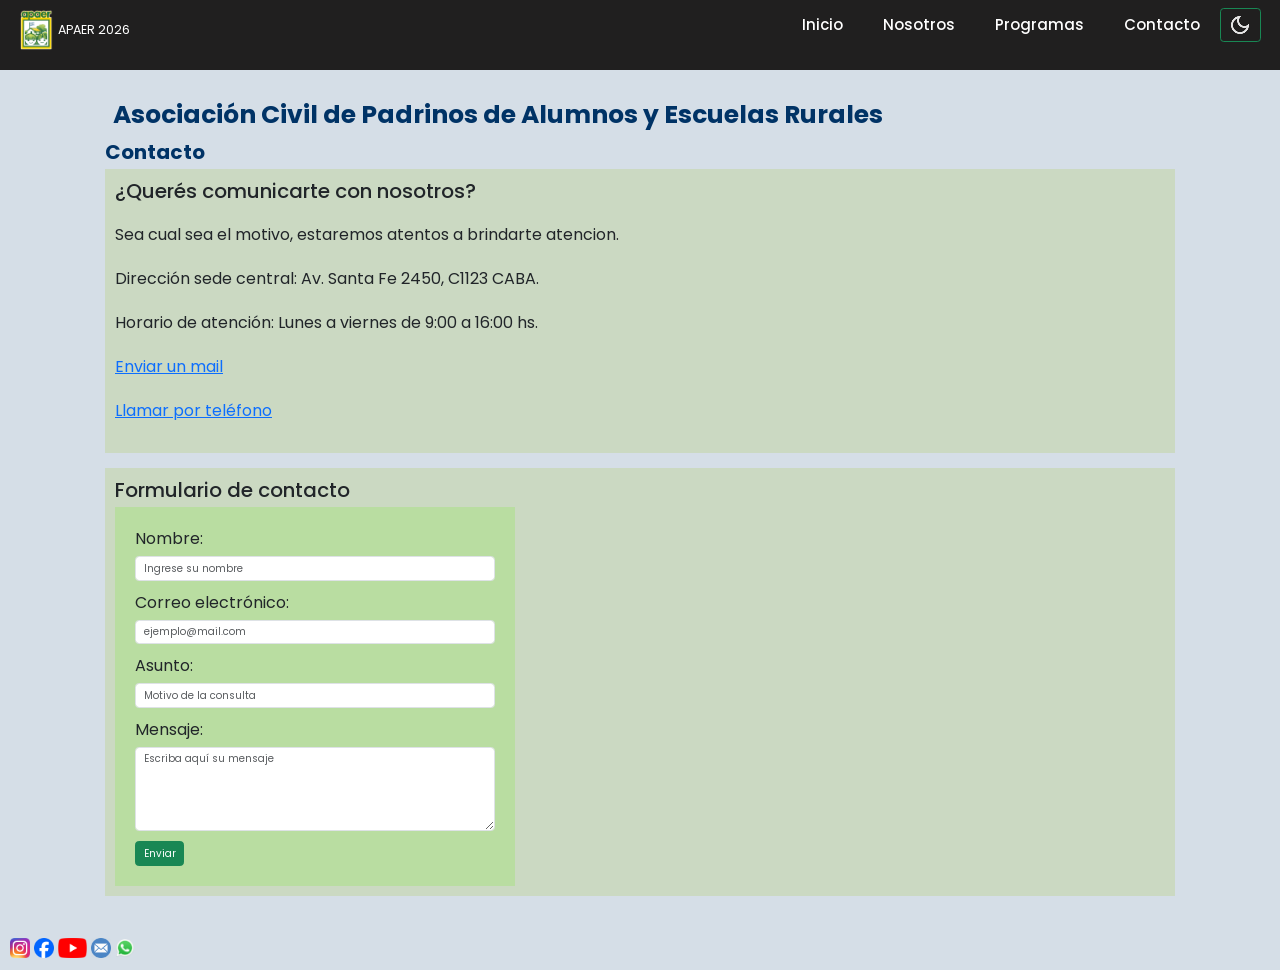
<file: contacto.html>
<!DOCTYPE html>
<html lang="es">

<head>
    <meta charset="UTF-8">
    <meta name="viewport" content="width=device-width, initial-scale=1.0">
    <link href="https://cdn.jsdelivr.net/npm/bootstrap@5.3.3/dist/css/bootstrap.min.css" rel="stylesheet">
    <link
        href="https://fonts.googleapis.com/css2?family=Poppins:ital,wght@0,100;0,200;0,300;0,400;0,500;0,600;0,700;0,800;0,900;1,100;1,200;1,300;1,400;1,500;1,600;1,700;1,800;1,900&display=swap"
        rel="stylesheet">
    <link rel="stylesheet" href="./css/estilos.css">
    <title>APAER 2026 - Contacto</title>
    <link rel="icon" href="./imgs/apaer_logo.png" type="image/png">
</head>

<body>
    <header>
        <nav class="navbar navbar-expand-md navbar-dark">
        <div class="container-fluid d-flex justify-content-between align-items-center h-100">
            <a class="navbar-brand d-flex align-items-center text-decoration-none" href="./index.html">
                <img src="./imgs/apaer_logo.png" height="40" title="APAER Logo" alt="El logo perteneciente a APAER">
                <span class="text-white ms-2">APAER 2026</span>
            </a>
            <button class="navbar-toggler" type="button" data-bs-toggle="collapse"
                data-bs-target="#navbarNav" aria-controls="navbarNav" aria-expanded="false"
                aria-label="Toggle navigation">
                <span class="navbar-toggler-icon"></span>
            </button>
            <div class="collapse navbar-collapse" id="navbarNav">
                <ul class="navbar-nav d-flex flex-row gap-4 ms-auto align-items-center">
                    <li class="nav-item">
                        <a class="nav-link" href="./index.html">Inicio</a>
                    </li>
                    <li class="nav-item">
                        <a class="nav-link" href="./nosotros.html">Nosotros</a>
                    </li>
                    <li class="nav-item">
                        <a class="nav-link" href="./programas.html">Programas</a>
                    </li>
                    <li class="nav-item">
                        <a class="nav-link" href="./contacto.html">Contacto</a>
                    </li>
                    <li class="nav-item">
                        <button type="button" class="btn btn-outline-success" id="btn-modo-oscuro">
                            <img src="imgs/dark_mode_24dp_E3E3E3_FILL0_wght400_GRAD0_opsz24.png" alt="Modo Oscuro" id="imgBoton">
                        </button>
                    </li>
                </ul>
            </div>
        </div>
    </nav>
    </header>
    <main>
        <div class="container mt-4">
            <div class="col-md-12">
                <h1 class="nosotros-titulos">Asociación Civil de Padrinos de Alumnos y Escuelas Rurales</h1>
            </div>
        </div>
        <h2 class="nosotros-titulos">Contacto</h2>
        <section>
            <h2>¿Querés comunicarte con nosotros?</h2>
            <p>Sea cual sea el motivo, estaremos atentos a brindarte atencion.</p>
            <div>
                <p>
                    Dirección sede central: Av. Santa Fe 2450, C1123 CABA.
                </p>
                <p>
                    Horario de atención: Lunes a viernes de 9:00 a 16:00 hs.
                </p>
                <p>
                    <a href="mailto:info@apaer.org.ar">Enviar un mail</a>
                </p>
                <p>
                    <a href="tel:1171566646">Llamar por teléfono</a>
                </p>
            </div>
        </section>
        <section>
            <h2>Formulario de contacto</h2>
            <form action="">
                <div class="mb-3">
                    <label for="nombre" class="form-label">Nombre:</label>
                    <input type="text" id="nombre" name="nombre" class="form-control" placeholder="Ingrese su nombre" required>
                </div>
                <div class="mb-3">
                    <label for="email" class="form-label">Correo electrónico:</label>
                    <input type="email" id="email" name="email" class="form-control" placeholder="ejemplo@mail.com" required>
                </div>
                <div class="mb-3"> 
                    <label for="asunto" class="form-label">Asunto:</label>
                    <input type="text" id="asunto" name="asunto" class="form-control" placeholder="Motivo de la consulta" required>
                </div>
                <div class="mb-3">
                     <label for="mensaje" class="form-label">Mensaje:</label>
                    <textarea id="mensaje" name="mensaje" rows="5" class="form-control" placeholder="Escriba aquí su mensaje" required></textarea>
                </div>
                <button type="submit" class="btn btn-success"> Enviar </button>
            </form>
        </section>
    </main>

    <footer>
        <a href="https://www.instagram.com/apaer" rel="noopener noreferrer"><img src="./imgs/Instagram_icon.png"
                height="20px" width="auto" title="Instagram de APAER" alt="logo de Instagram"></img></a>
        <a href="https://www.facebook.com/apaer.org" rel="noopener noreferrer"><img src="./imgs/Facebook_Logo_2023.png"
                height="20px" width="auto" title="Facebook de APAER" alt="logo de Facebook"></img></a>
        <a href="https://www.youtube.com/@apaerong" rel="noopener noreferrer"><img src="./imgs/Youtube_logo.png"
                height="20px" width="auto" title="Canal de YouTube de APAER" alt="logo de Youtube"></img></a>
        <a href="mailto:info@apaer.org.ar" rel="noopener noreferrer"><img src="./imgs/Email_icon.png" height="20px"
                width="auto" title="Envíe un correo electrónico a APAER" alt="logo de correo electrónico"></img></a>
        <a href="https://www.google.com/url?q=https%3A%2F%2Fwa.me%2F5491125555469%3Ftext%3DHola%252C%2520quisiera%2520hacer%2520una%2520consulta&sa=D&sntz=1&usg=AOvVaw3YjfMYjySzVDqwXN8ao3Yy"
            rel="noopener noreferrer"><img src="./imgs/WhatsApp_icon.png" height="20px" width="auto"
                title="Envíe un mensaje de Whatsapp al APAER" alt="logo de whatsapp"></img></a>
    </footer>
        <script src="https://cdn.jsdelivr.net/npm/bootstrap@5.3.0-alpha1/dist/js/bootstrap.bundle.min.js"></script>
        <script src="js/main.js"></script>
</body>

</html>
</file>
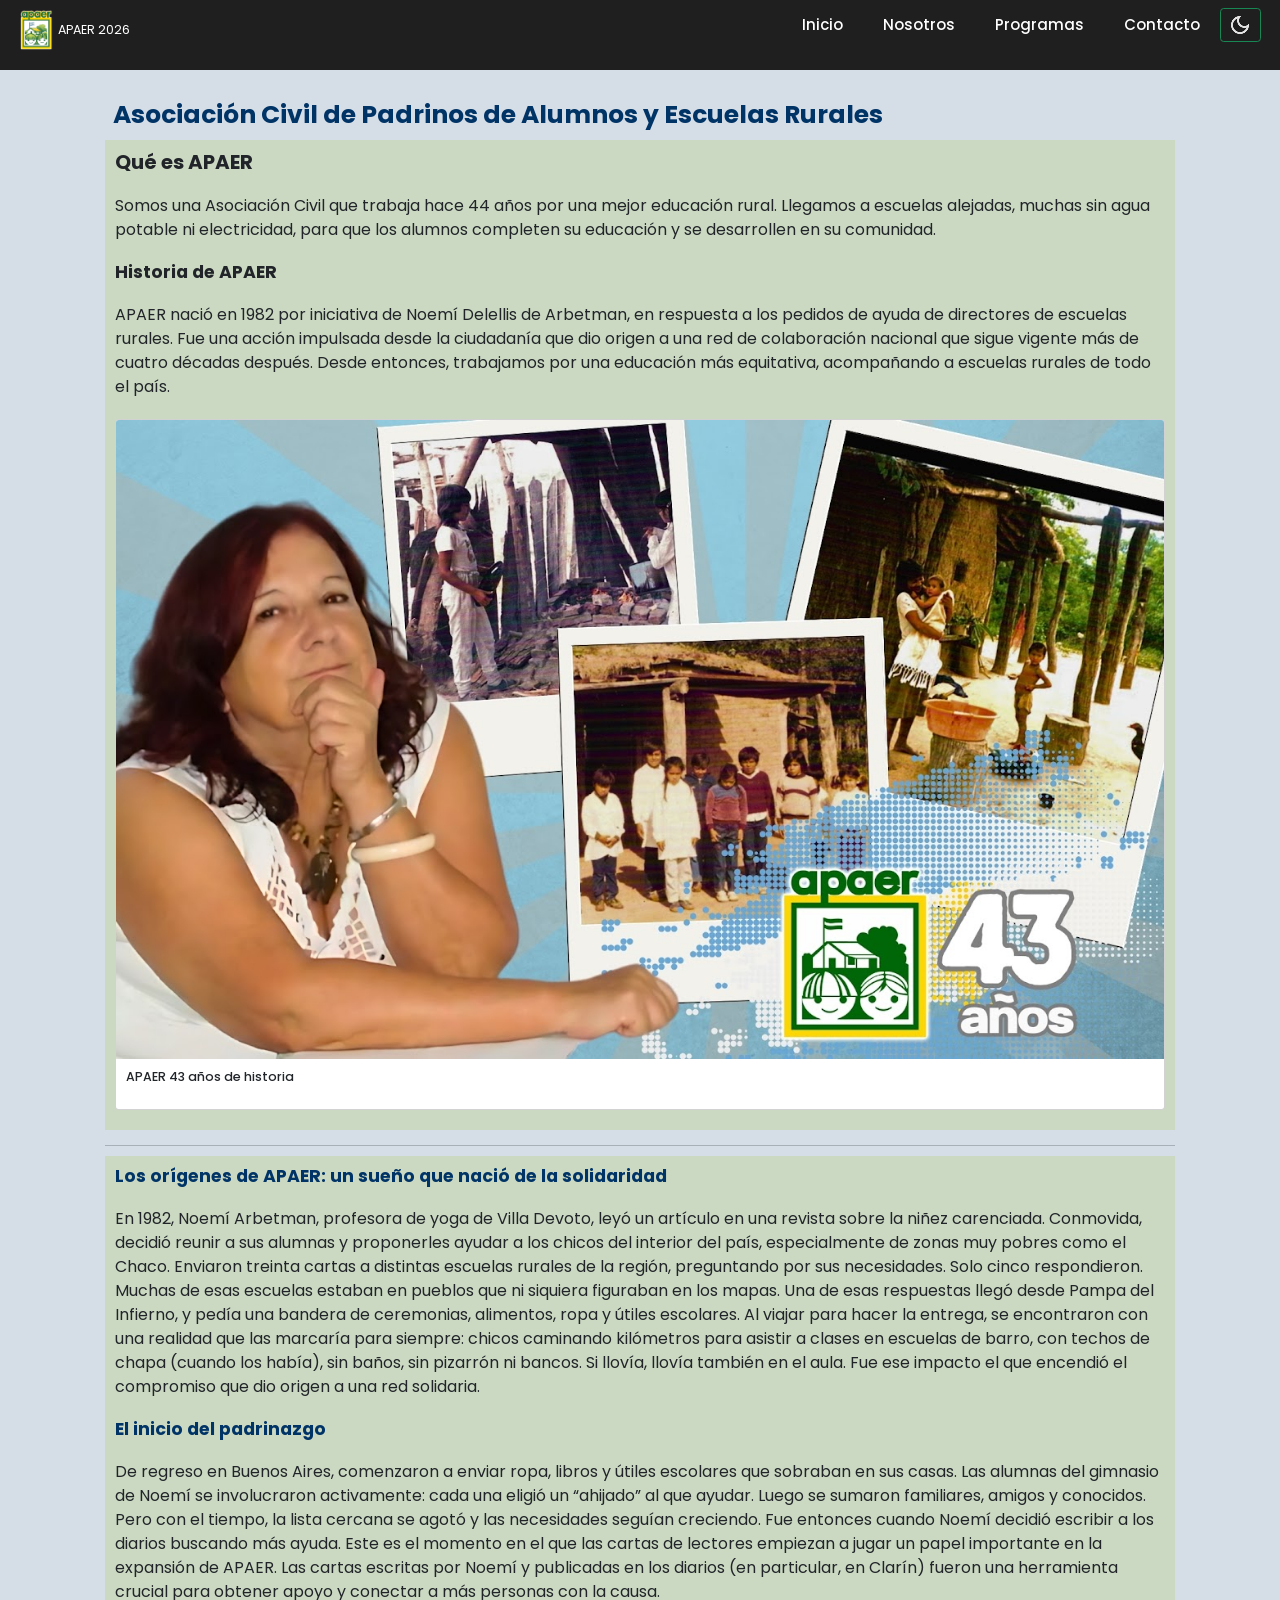
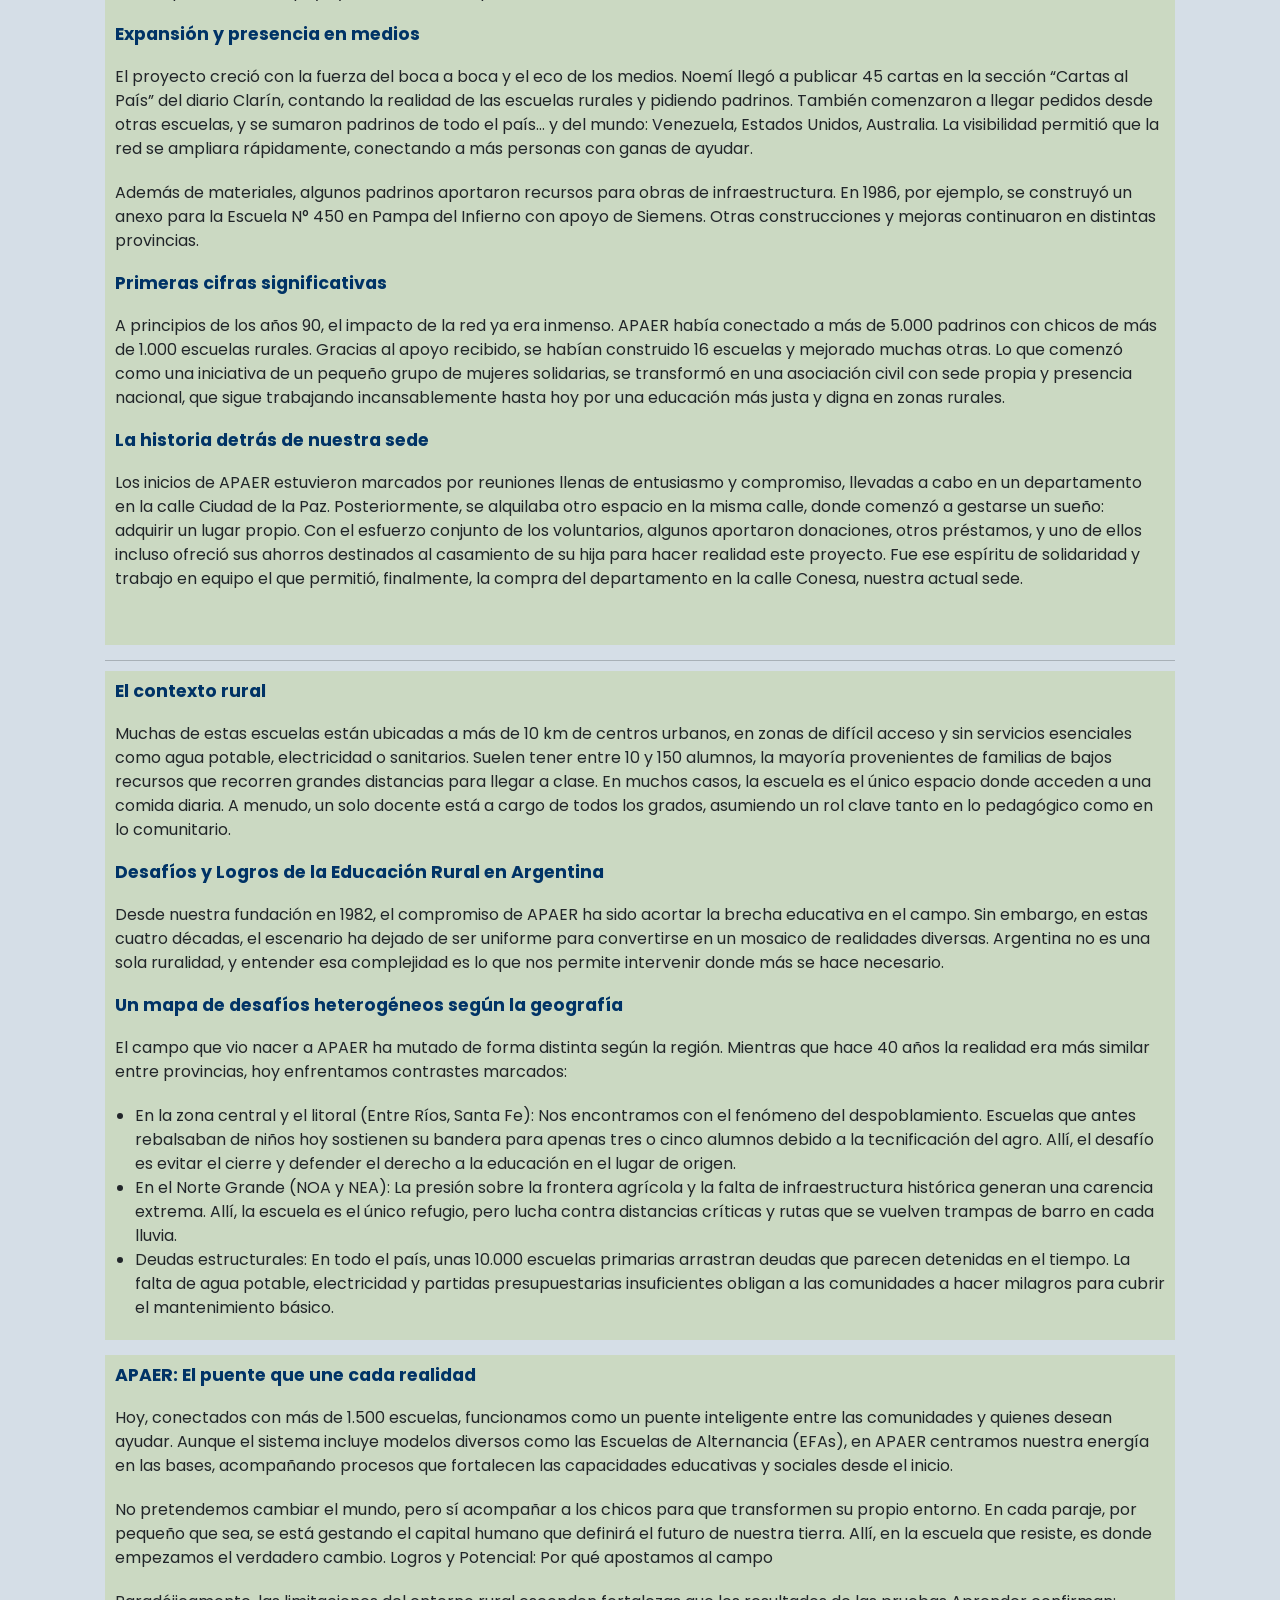
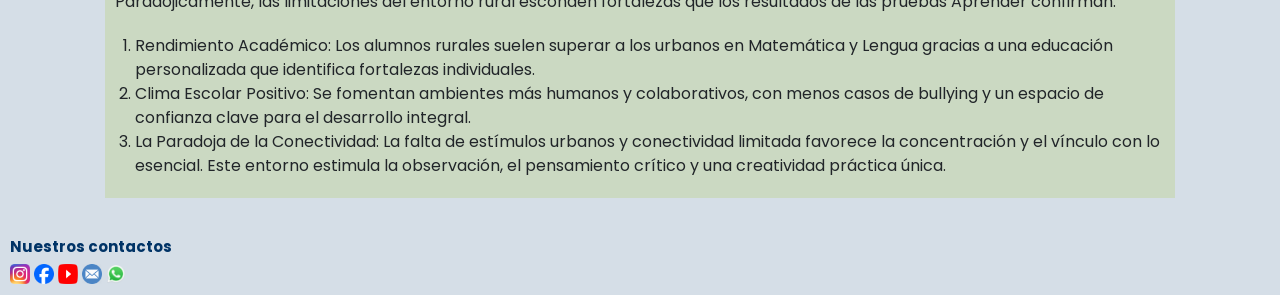
<file: nosotros.html>
<!DOCTYPE html>
<html lang="es">

<head>
    <meta charset="UTF-8">
    <meta name="viewport" content="width=device-width, initial-scale=1.0">
    <link href="https://cdn.jsdelivr.net/npm/bootstrap@5.3.3/dist/css/bootstrap.min.css" rel="stylesheet">
    <script src="https://cdn.jsdelivr.net/npm/bootstrap@5.3.3/dist/js/bootstrap.bundle.min.js"></script>
    
    <link
        href="https://fonts.googleapis.com/css2?family=Poppins:ital,wght@0,100;0,200;0,300;0,400;0,500;0,600;0,700;0,800;0,900;1,100;1,200;1,300;1,400;1,500;1,600;1,700;1,800;1,900&display=swap"
        rel="stylesheet">
    <link rel="stylesheet" href="./css/estilos.css">
    <title>APAER 2026 - Nosotros</title>
    <link rel="icon" href="./imgs/apaer_logo.png" type="image/png">
</head>
<script src="js/main.js"></script>
<body class="nosotros">
<header>
    <nav class="navbar navbar-expand-md navbar-dark">
        <div class="container-fluid d-flex justify-content-between align-items-center h-100">
            <a class="navbar-brand d-flex align-items-center text-decoration-none" href="./index.html">
                <img src="./imgs/apaer_logo.png" height="40" title="APAER Logo" alt="El logo perteneciente a APAER">
                <span class="text-white ms-2">APAER 2026</span>
            </a>
            <button class="navbar-toggler" type="button" data-bs-toggle="collapse"
                data-bs-target="#navbarNav" aria-controls="navbarNav" aria-expanded="false"
                aria-label="Toggle navigation">
                <span class="navbar-toggler-icon"></span>
            </button>
            <div class="collapse navbar-collapse" id="navbarNav">
                <ul class="navbar-nav d-flex flex-row gap-4 ms-auto align-items-center">
                    <li class="nav-item">
                        <a class="nav-link" href="./index.html">Inicio</a>
                    </li>
                    <li class="nav-item">
                        <a class="nav-link" href="./nosotros.html">Nosotros</a>
                    </li>
                    <li class="nav-item">
                        <a class="nav-link" href="./programas.html">Programas</a>
                    </li>
                    <li class="nav-item">
                        <a class="nav-link" href="./contacto.html">Contacto</a>
                    </li>
                    <li class="nav-item">
                        <button type="button" class="btn btn-outline-success" id="btn-modo-oscuro">
                            <img src="imgs/dark_mode_24dp_E3E3E3_FILL0_wght400_GRAD0_opsz24.png" alt="Modo Oscuro" id="imgBoton">
                        </button>
                    </li>
                </ul>
            </div>
        </div>
    </nav>
</header>
            <main>
                <div class="container mt-4">
                    <div class="col-md-12">
                        <h1 class="nosotros-titulos">Asociación Civil de Padrinos de Alumnos y Escuelas Rurales</h1>
                    </div>
                </div>
                <section class="nosotros-section">
                    <h2 class="nosotros-subtitulos">Qué es APAER</h2>
                    <p>Somos una Asociación Civil que trabaja hace 44 años por una mejor educación rural.
                        Llegamos a escuelas alejadas, muchas sin agua potable ni electricidad, para que los
                        alumnos completen su educación y se desarrollen en su comunidad. </p>
                    <h3 class="nosotros-subtitulos">Historia de APAER</h3>
                    <p>APAER nació en 1982 por iniciativa de Noemí Delellis de Arbetman, en respuesta a los pedidos de
                        ayuda de
                        directores de escuelas rurales. Fue una acción impulsada desde la ciudadanía que dio origen a
                        una red de
                        colaboración nacional que sigue vigente más de cuatro décadas después. Desde entonces,
                        trabajamos por
                        una educación más equitativa, acompañando a escuelas rurales de todo el país. </p>
                    <div class="card">
                        <img class="card-img-top" src="./imgs/apaer_43.jpg"
                            alt="Imagen representativa de APAER y sus 43 años de historia">
                        <div class="card-body">
                            <h5 class="card-title">APAER 43 años de historia</h5>
                        </div>
                    </div>

                </section>
                <hr>
                <section class="nosotros-section">
                    <h3 class="nosotros-titulos">Los orígenes de APAER: un sueño que nació de la solidaridad</h3>
                    <p>En 1982, Noemí Arbetman, profesora de yoga de Villa Devoto, leyó un artículo en una revista sobre
                        la
                        niñez carenciada. Conmovida, decidió reunir a sus alumnas y proponerles ayudar a los chicos del
                        interior
                        del país, especialmente de zonas muy pobres como el Chaco. Enviaron treinta cartas a distintas
                        escuelas
                        rurales de la región, preguntando por sus necesidades. Solo cinco respondieron. Muchas de esas
                        escuelas
                        estaban en pueblos que ni siquiera figuraban en los mapas. Una de esas respuestas llegó desde
                        Pampa del
                        Infierno, y pedía una bandera de ceremonias, alimentos, ropa y útiles escolares. Al viajar para
                        hacer la
                        entrega, se encontraron con una realidad que las marcaría para siempre: chicos caminando
                        kilómetros para
                        asistir a clases en escuelas de barro, con techos de chapa (cuando los había), sin baños, sin
                        pizarrón
                        ni bancos. Si llovía, llovía también en el aula. Fue ese impacto el que encendió el compromiso
                        que dio
                        origen a una red solidaria.
                    <h3 class="nosotros-titulos">
                        El inicio del padrinazgo
                    </h3>
                    <p>
                        De regreso en Buenos Aires, comenzaron a enviar ropa, libros y útiles escolares que sobraban en
                        sus
                        casas. Las alumnas del gimnasio de Noemí se involucraron activamente: cada una eligió un
                        “ahijado” al
                        que ayudar. Luego se sumaron familiares, amigos y conocidos. Pero con el tiempo, la lista
                        cercana se
                        agotó y las necesidades seguían creciendo. Fue entonces cuando Noemí decidió escribir a los
                        diarios
                        buscando más ayuda. Este es el momento en el que las cartas de lectores empiezan a jugar un
                        papel
                        importante en la expansión de APAER. Las cartas escritas por Noemí y publicadas en los diarios
                        (en
                        particular, en Clarín) fueron una herramienta crucial para obtener apoyo y conectar a más
                        personas con
                        la causa.
                    </p>
                    <h3 class="nosotros-titulos">
                        Expansión y presencia en medios
                    </h3>
                    <p>
                        El proyecto creció con la fuerza del boca a boca y el eco de los medios. Noemí llegó a publicar
                        45
                        cartas en la sección “Cartas al País” del diario Clarín, contando la realidad de las escuelas
                        rurales y
                        pidiendo padrinos. También comenzaron a llegar pedidos desde otras escuelas, y se sumaron
                        padrinos de
                        todo el país… y del mundo: Venezuela, Estados Unidos, Australia. La visibilidad permitió que la
                        red se
                        ampliara rápidamente, conectando a más personas con ganas de ayudar.
                    </p>
                    <p>
                        Además de materiales, algunos padrinos aportaron recursos para obras de infraestructura. En
                        1986, por
                        ejemplo, se construyó un anexo para la Escuela N° 450 en Pampa del Infierno con apoyo de
                        Siemens. Otras
                        construcciones y mejoras continuaron en distintas provincias.
                    </p>
                    <h3 class="nosotros-titulos">Primeras cifras significativas</h3>
                    <p>
                        A principios de los años 90, el impacto de la red ya era inmenso. APAER había conectado a más de
                        5.000
                        padrinos con chicos de más de 1.000 escuelas rurales. Gracias al apoyo recibido, se habían
                        construido 16
                        escuelas y mejorado muchas otras. Lo que comenzó como una iniciativa de un pequeño grupo de
                        mujeres
                        solidarias, se transformó en una asociación civil con sede propia y presencia nacional, que
                        sigue
                        trabajando incansablemente hasta hoy por una educación más justa y digna en zonas rurales.
                    </p>
                    <h3 class="nosotros-titulos">La historia detrás de nuestra sede</h3>
                    <p>
                        Los inicios de APAER estuvieron marcados por reuniones llenas de entusiasmo y compromiso,
                        llevadas a
                        cabo en un departamento en la calle Ciudad de la Paz. Posteriormente, se alquilaba otro espacio
                        en la
                        misma calle, donde comenzó a gestarse un sueño: adquirir un lugar propio.
                        Con el esfuerzo conjunto de los voluntarios, algunos aportaron donaciones, otros préstamos, y
                        uno de
                        ellos incluso ofreció sus ahorros destinados al casamiento de su hija para hacer realidad este
                        proyecto.
                        Fue ese espíritu de solidaridad y trabajo en equipo el que permitió, finalmente, la compra del
                        departamento en la calle Conesa, nuestra actual sede.
                    </p>
                    <br>
                </section>
                <hr>
                <section class="nosotros-section">
                    <h3 class="nosotros-titulos">El contexto rural</h3>
                    <p>Muchas de estas escuelas están ubicadas a más de 10 km de centros urbanos, en zonas de difícil
                        acceso y
                        sin servicios esenciales como agua potable, electricidad o sanitarios. Suelen tener entre 10 y
                        150
                        alumnos, la mayoría provenientes de familias de bajos recursos que recorren grandes distancias
                        para
                        llegar a clase. En muchos casos, la escuela es el único espacio donde acceden a una comida
                        diaria. A
                        menudo, un solo docente está a cargo de todos los grados, asumiendo un rol clave tanto en lo
                        pedagógico
                        como en lo comunitario. </p>
                    <h3 class="nosotros-titulos">Desafíos y Logros de la Educación Rural en Argentina</h3>
                    <p>Desde nuestra fundación en 1982, el compromiso de APAER ha sido acortar la brecha educativa en el
                        campo.
                        Sin embargo, en estas cuatro décadas, el escenario ha dejado de ser uniforme para convertirse en
                        un
                        mosaico de realidades diversas. Argentina no es una sola ruralidad, y entender esa complejidad
                        es lo que
                        nos permite intervenir donde más se hace necesario.</p>
                    <h3 class="nosotros-titulos">Un mapa de desafíos heterogéneos según la geografía</h3>
                    <p>El campo que vio nacer a APAER ha mutado de forma distinta según la región. Mientras que hace 40
                        años la
                        realidad era más similar entre provincias, hoy enfrentamos contrastes marcados:</p>
                    <ul>
                        <li>En la zona central y el litoral (Entre Ríos, Santa Fe): Nos encontramos con el fenómeno del
                            despoblamiento. Escuelas que antes rebalsaban de niños hoy sostienen su bandera para apenas
                            tres o
                            cinco alumnos debido a la tecnificación del agro. Allí, el desafío es evitar el cierre y
                            defender el
                            derecho a la educación en el lugar de origen.</li>
                        <li>En el Norte Grande (NOA y NEA): La presión sobre la frontera agrícola y la falta de
                            infraestructura
                            histórica generan una carencia extrema. Allí, la escuela es el único refugio, pero lucha
                            contra
                            distancias críticas y rutas que se vuelven trampas de barro en cada lluvia.</li>
                        <li>Deudas estructurales: En todo el país, unas 10.000 escuelas primarias arrastran deudas que
                            parecen
                            detenidas en el tiempo. La falta de agua potable, electricidad y partidas presupuestarias
                            insuficientes obligan a las comunidades a hacer milagros para cubrir el mantenimiento
                            básico.</li>
                    </ul>

                </section>
                <section class="nosotros-section">
                    <h3 class="nosotros-titulos">APAER: El puente que une cada realidad</h3>
                    <p>Hoy, conectados con más de 1.500 escuelas, funcionamos como un puente inteligente entre las
                        comunidades y quienes desean ayudar. Aunque el sistema incluye modelos diversos como las
                        Escuelas de Alternancia (EFAs), en APAER centramos nuestra energía en las bases, acompañando
                        procesos que fortalecen las capacidades educativas y sociales desde el inicio.</p>
                    <p>No pretendemos cambiar el mundo, pero sí acompañar a los chicos para que transformen su propio
                        entorno. En cada paraje, por pequeño que sea, se está gestando el capital humano que definirá el
                        futuro de nuestra tierra. Allí, en la escuela que resiste, es donde empezamos el verdadero
                        cambio.

                        Logros y Potencial: Por qué apostamos al campo</p>
                    <p>Paradójicamente, las limitaciones del entorno rural esconden fortalezas que los resultados de las
                        pruebas Aprender confirman:</p>
                    <ol>
                        <li>Rendimiento Académico: Los alumnos rurales suelen superar a los urbanos en Matemática y
                            Lengua gracias a una educación personalizada que identifica fortalezas individuales.</li>
                        <li>Clima Escolar Positivo: Se fomentan ambientes más humanos y colaborativos, con menos casos
                            de bullying y un espacio de confianza clave para el desarrollo integral.</li>
                        <li>La Paradoja de la Conectividad: La falta de estímulos urbanos y conectividad limitada
                            favorece la concentración y el vínculo con lo esencial. Este entorno estimula la
                            observación, el pensamiento crítico y una creatividad práctica única.</li>
                    </ol>
                </section>
            </main>
        </div>

    </div>
    <footer>
        <H4>Nuestros contactos</H4>
        <a href="https://www.instagram.com/apaer" rel="noopener noreferrer" target="_blank"><img
                src="./imgs/Instagram_icon.png" height="20" width="20" title="Instagram de APAER"
                alt="logo de Instagram"></a>
        <a href="https://www.facebook.com/apaer.org" rel="noopener noreferrer" target="_blank"><img
                src="./imgs/Facebook_Logo_2023.png" height="20" width="20" title="Facebook de APAER"
                alt="logo de Facebook"></a>
        <a href="https://www.youtube.com/@apaerong" rel="noopener noreferrer" target="_blank"><img
                src="./imgs/Youtube_logo.png" height="20" width="20" title="Canal de YouTube de APAER"
                alt="logo de Youtube"></a>
        <a href="mailto:info@apaer.org.ar" rel="noopener noreferrer" target="_blank"><img src="./imgs/Email_icon.png"
                height="20" width="20" title="Envíe un correo electrónico a APAER" alt="logo de correo electrónico"></a>
        <a href="https://wa.me/5491125555469?text=Hola,%20quisiera%20hacer%20una%20consulta." rel="noopener noreferrer"
            target="_blank"><img src="./imgs/WhatsApp_icon.png" height="20" width="20"
                title="Envíe un mensaje de Whatsapp al APAER" alt="logo de whatsapp"></a>
    </footer>
</body>

</html>
</file>
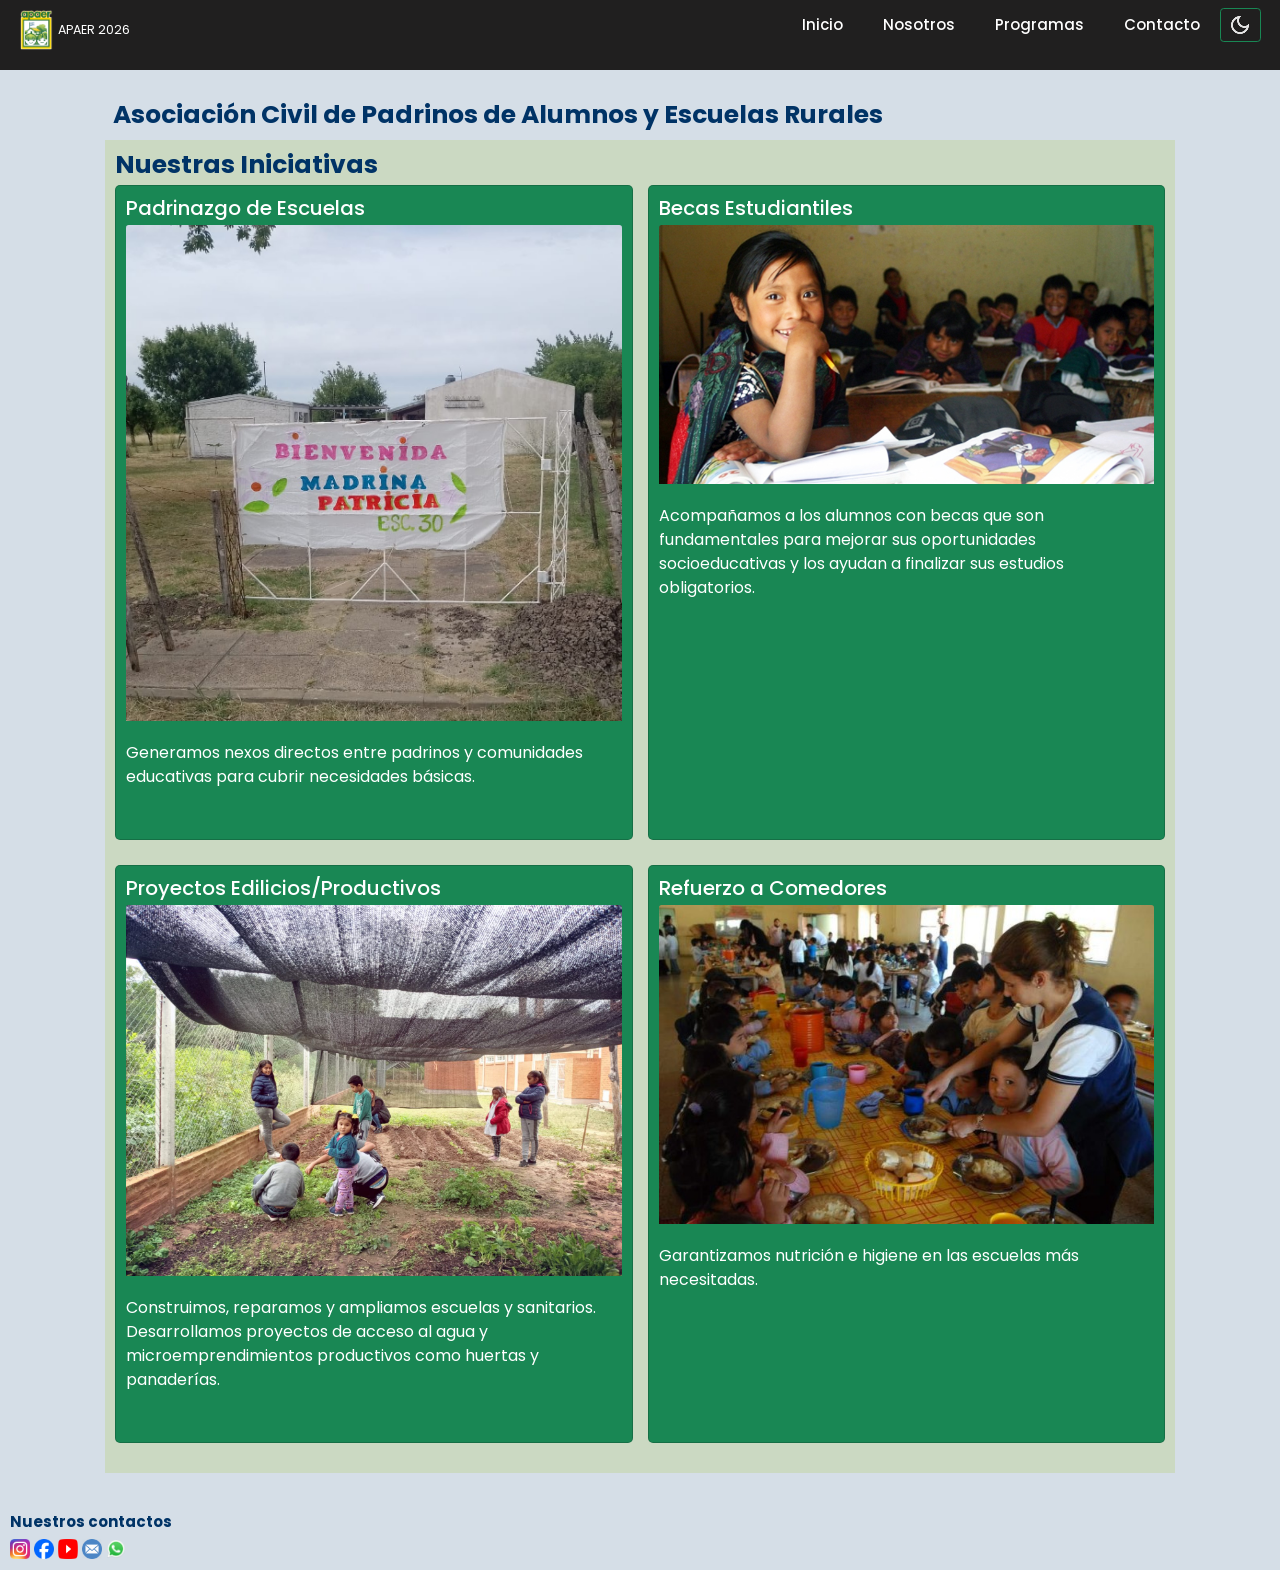
<file: programas.html>
<!DOCTYPE html>
<html lang="es" >

<head>
    <meta charset="UTF-8">
    <meta name="viewport" content="width=device-width, initial-scale=1.0">
    <link href="https://cdn.jsdelivr.net/npm/bootstrap@5.3.3/dist/css/bootstrap.min.css" rel="stylesheet">
    <link
        href="https://fonts.googleapis.com/css2?family=Poppins:ital,wght@0,100;0,200;0,300;0,400;0,500;0,600;0,700;0,800;0,900;1,100;1,200;1,300;1,400;1,500;1,600;1,700;1,800;1,900&display=swap"
        rel="stylesheet">
    <link rel="stylesheet" href="./css/estilos.css">
    <title>Programas APAER</title>
    <link rel="icon" href="./imgs/apaer_logo.png" type="image/png">
</head>

<body class="nosotros">
    <header>
    <nav class="navbar navbar-expand-md navbar-dark">
        <div class="container-fluid d-flex justify-content-between align-items-center h-100">
            <a class="navbar-brand d-flex align-items-center text-decoration-none" href="./index.html">
                <img src="./imgs/apaer_logo.png" height="40" title="APAER Logo" alt="El logo perteneciente a APAER">
                <span class="text-white ms-2">APAER 2026</span>
            </a>
            <button class="navbar-toggler" type="button" data-bs-toggle="collapse"
                data-bs-target="#navbarNav" aria-controls="navbarNav" aria-expanded="false"
                aria-label="Toggle navigation">
                <span class="navbar-toggler-icon"></span>
            </button>
            <div class="collapse navbar-collapse" id="navbarNav">
                <ul class="navbar-nav d-flex flex-row gap-4 ms-auto align-items-center">
                    <li class="nav-item">
                        <a class="nav-link" href="./index.html">Inicio</a>
                    </li>
                    <li class="nav-item">
                        <a class="nav-link" href="./nosotros.html">Nosotros</a>
                    </li>
                    <li class="nav-item">
                        <a class="nav-link" href="./programas.html">Programas</a>
                    </li>
                    <li class="nav-item">
                        <a class="nav-link" href="./contacto.html">Contacto</a>
                    </li>
                    <li class="nav-item">
                        <button type="button" class="btn btn-outline-success" id="btn-modo-oscuro">
                            <img src="imgs/dark_mode_24dp_E3E3E3_FILL0_wght400_GRAD0_opsz24.png" alt="Modo Oscuro" id="imgBoton">
                        </button>
                    </li>
                </ul>
            </div>
        </div>
    </nav>
</header>
            <main>
                <div class="container mt-4">
                    <div class="col-md-12">
                        <h1 class="nosotros-titulos">Asociación Civil de Padrinos de Alumnos y Escuelas Rurales</h1>
                    </div>
                </div>
                <section id="iniciativas">
                    <h1>Nuestras Iniciativas</h1>
                    <div class="row row-cols-1 row-cols-md-2 g-4">
                        <div class="col">
                            <div class="card text-bg-success rounded-3 h-100">
                                <div class="card-body">
                                    <div class="card-title">
                                        <h2>Padrinazgo de Escuelas</h2>
                                    </div>
                                    <img src="./imgs/padrinazgo_index.jpg" title="padrinazgo de escuelas"
                                        alt="Se puede ver un cartel que dice 'Bienvenida Madrina patricia' y una escuela rural de fondo."
                                        class="card-img-top" >
                                    <p>Generamos nexos directos entre padrinos y comunidades educativas para cubrir
                                        necesidades
                                        básicas.</p>
                                </div>
                            </div>
                        </div>
                        <div class="col">
                            <div class="card text-bg-success rounded-3 h-100">
                                <div class="card-body">
                                    <div class="card-title">
                                        <h2>Becas Estudiantiles</h2>
                                    </div>
                                    <img src="./imgs/becas_index.jpg" title="becas estudiantiles"
                                        alt="Se puede ver una niña sonriendo a la cámara mientras estudia. Se ven niños estudiando de fondo."
                                        class="card-img-top" >
                                    <p>Acompañamos a los alumnos con becas que son fundamentales para mejorar sus
                                        oportunidades
                                        socioeducativas y los ayudan a finalizar sus estudios obligatorios.</p>
                                </div>
                            </div>
                        </div>
                        <div class="col">
                            <div class="card text-bg-success rounded-3 h-100">
                                <div class="card-body">
                                    <div class="card-title">
                                        <h2>Proyectos Edilicios/Productivos</h2>
                                    </div>
                                    <img src="./imgs/proyecto_edilicio_index.jpeg"
                                        title="Proyectos edilicios/Productivos"
                                        alt="Se pueden ver a unos niños en un huerto." class="card-img-top" >
                                    <p>Construimos, reparamos y ampliamos escuelas y sanitarios. Desarrollamos proyectos
                                        de acceso
                                        al agua y
                                        microemprendimientos productivos como huertas y panaderías.</p>
                                </div>
                            </div>
                        </div>
                        <div class="col">
                            <div class="card text-bg-success rounded-3 h-100">
                                <div class="card-body">
                                    <div class="card-title">
                                        <h2>Refuerzo a Comedores</h2>
                                    </div>
                                    <img class="card-img-top" src="./imgs/comedores_index.jpg" title="Refuerzo a comedores"
                                        alt="Se pueden ver a un montón de niños juntos en mesas alargadas comiendo mientras adultos le sirven la comida a otros niños."
                                        >
                                    <p>Garantizamos nutrición e higiene en las escuelas más necesitadas.</p>
                                </div>
                            </div>
                        </div>
                    </div>
                </section>
            </main>
        </div>
    </div>
        <footer>
            <H4>Nuestros contactos</H4>
            <a href="https://www.instagram.com/apaer" rel="noopener noreferrer" target="_blank"><img
                    src="./imgs/Instagram_icon.png" height="20" width="20" title="Instagram de APAER"
                    alt="logo de Instagram"></a>
            <a href="https://www.facebook.com/apaer.org" rel="noopener noreferrer" target="_blank"><img
                    src="./imgs/Facebook_Logo_2023.png" height="20" width="20" title="Facebook de APAER"
                    alt="logo de Facebook"></a>
            <a href="https://www.youtube.com/@apaerong" rel="noopener noreferrer" target="_blank"><img
                    src="./imgs/Youtube_logo.png" height="20" width="20" title="Canal de YouTube de APAER"
                    alt="logo de Youtube"></a>
            <a href="mailto:info@apaer.org.ar" rel="noopener noreferrer" target="_blank"><img
                    src="./imgs/Email_icon.png" height="20" width="20" title="Envíe un correo electrónico a APAER"
                    alt="logo de correo electrónico"></a>
            <a href="https://wa.me/5491125555469?text=Hola,%20quisiera%20hacer%20una%20consulta."
                rel="noopener noreferrer" target="_blank"><img src="./imgs/WhatsApp_icon.png" height="20" width="20"
                    title="Envíe un mensaje de Whatsapp al APAER" alt="logo de whatsapp"></a>
        </footer>
        <script src="https://cdn.jsdelivr.net/npm/bootstrap@5.3.0-alpha1/dist/js/bootstrap.bundle.min.js"></script>
        <script src="js/main.js"></script>
</body>

</html>
</file>
<file: css/estilos.css>
/* Bootstrap - personalizaciones */
/*personalizacion de la navbar de boostrap incluida en la parte de header para mantener un orden */

/*reset*/
* {
    box-sizing: border-box;
    padding: 0;
    margin: 0;

}

/*variables*/
:root {
    --color-fondo-temporal: #d5dee7;
    --color-fondo-nav: #201f1f;
    --color-verde-section: #cbd9c2;
    --color-titulo: #003366;
    --fuente-poppins: "Poppins", sans-serif;
    --color-primario: black;
    --color-acento: green;
}
/*modo oscuro*/
.modooscuro {
    --color-fondo-temporal: #8AA3BC;
    --color-fondo-nav: #201f1f;
    --color-verde-section: #455E49;
    --color-titulo: #6eb7ff;
    --fuente-poppins: "Poppins", sans-serif;
    --color-primario: rgb(255, 255, 255);
    --color-acento: #0c7410;
}

body.modooscuro {
    background-color: #1a1a1a;
}
body.modooscuro h1, 
body.modooscuro .nosotros-titulos,
body.modooscuro .nosotros-subtitulos {
    font-weight: 700;
    color: var(--color-titulo);
}
body.modooscuro section {
    background-color: var(--color-verde-section) !important; 
    color: var(--color-primario) !important;
}
h1.modooscuro {
    font-weight: 700;
    color: var(--color-titulo);
}
section.modooscuro {
    background-color: var(--color-verde-section);
    color: var(--color-primario);
}
#btn-modo-oscuro.oculto {
    display: none;
}


/*base*/
body {
    font-family: var(--fuente-poppins);
    background-color: var(--color-fondo-temporal);
    font-size: 16px;
    font-weight: 400;
    margin: 0;
    padding: 0;
    max-width: 1280;
}

html {
    font-size: 62.5%;
    font-family: Arial;
    background-color: grey;
}

main {
    max-width: 1100px;
    margin: 0 auto;
    padding: 1.5rem;
}

div {
    margin-bottom: 10px;
}

section {
    padding: 1rem;
    margin-bottom: 1.5rem;
    background-color: var(--color-verde-section);
}

p {
    margin-bottom: 20px;
    margin-top: 20px;
}

h1 {

    font-weight: 700;
    color: var(--color-titulo);

}
h4 {
    font-weight: 700;
    color: var(--color-titulo);
}

/*header*/

header {
    position: sticky;
    top: 0;
    z-index: 1000;
    background-color: var(--color-fondo-nav);
    padding: 0;
    width: 100%;
}

.navbar {
    min-height: 70px;
    padding: 0 1.2rem;
}

.navbar > .container,
.navbar > .container-fluid {
    height: 70px;
}

.navbar-nav,
.navbar-brand,
.navbar-nav .nav-item {
    height: 100%;
    display: flex;
    align-items: center;
}

.nav ul {
    display: flex;
    gap: 1rem;
    list-style: none;
}

.navbar-nav .nav-link {
    color: white !important;
    margin-left: 15px;
    font-size: 1.5rem;
    font-weight: 500;
}

.navbar-nav .nav-link:hover {
    color: #d9d9d9 !important;
}

.dropdown-menu {
    border-radius: 0;
}

nav a {
    color: var(--color-acento);
    text-decoration: none;
}

.menu {
    font-size: 2rem;
    font-family: "Oxygen", sans-serif;
    font-weight: 300;
}/*footer*/
footer {
    padding: 1rem;
}

#programas {
    background-color: rgba(255, 255, 255, 0.5);
    display: grid;
    grid-template-columns: repeat(4, 1fr);
    gap: 1.5rem;
    max-width: 100%;
    overflow: hidden;
}

#programas h2{
    grid-column: 1 / -1;
    text-align: center;
}

.programa-index {
    display: flex;
    flex-direction: column;
    align-items: center;
    overflow: hidden;
    min-width: 0;
}

.programa-index img {
    height: 200px;
    width: 100%;
    object-fit: cover;
}

.programa-index p,
.programa-index h3 {
    word-wrap: break-word;
    overflow-wrap: break-word;
    width: 100%;
    text-align: center;
    padding: 0 0.5rem;
}

@media (max-width: 767px) {
    .navbar-nav {
        padding-top: 1rem;
        align-items: flex-start !important;
    }
    .navbar-nav .nav-link {
        margin-left: 0;
        padding: 0.5rem 0;
    }
    #btn-modo-oscuro {
        margin-top: 10px;
    }
}

#titulo-index {
    font-style: normal;
    font-size: 3rem;
    color: white;
    background-color: rgba(26, 143, 26, 0.5);
    font-family: "Righteous", sans-serif;
    padding: 0.5rem 1rem;
    margin-bottom: 0;
    text-align: center;
    flex-wrap: wrap;
}

.presentacion {
    display: flex;
    flex-wrap: wrap;
    gap: 2rem;
    align-items: center;
    margin-bottom: 2rem;
}   

.texto-presentacion {
    flex: 1 1 40%;
    min-width: 250px;
}

.presentacion figure{
    flex: 0 0 auto;
    max-width: 100%;
}

.presentacion video {
    width: 100%;
    height: auto;
    max-width: 480px;
}
#titulo-presentacion,
#titulo-index-programas {
    font-size: 2.5rem;
    color: blue;
    font-style: normal;
    font-family: "Hammersmith One";
}

.titulo-programas {
    font-size: 2rem;
    color: var(--color-primario);
    font-style: italic;
    font-family: "Hammersmith One";
}

.parrafo-index-presentacion,
.parrafo-index-programas {
    font-size: 1.6rem;
    color: var(--color-primario);
    font-style: normal;
    font-family: "Alegreya";
}

/*forms*/
form {
    background-color: #b9dda1;
    ;
    padding: 20px;
    width: 400px;
}

input {
    width: 100%;
    padding: 0.5rem;
    border: 1px solid #ccc;
}

textarea {
    width: 100%;
    padding: 0.5rem;
    border: 1px solid #ccc;
}

button {
    padding: 0.5rem 1rem;
    cursor: pointer;
}

/*nosotros estilos*/
.nosotros-titulos {
    font-weight: 700;
    color: var(--color-titulo);
}

.nosotros-section {
    background-color: #cbd9c2;
}
.nosotros-subtitulos{
    font-weight: 700;
}
</file>
